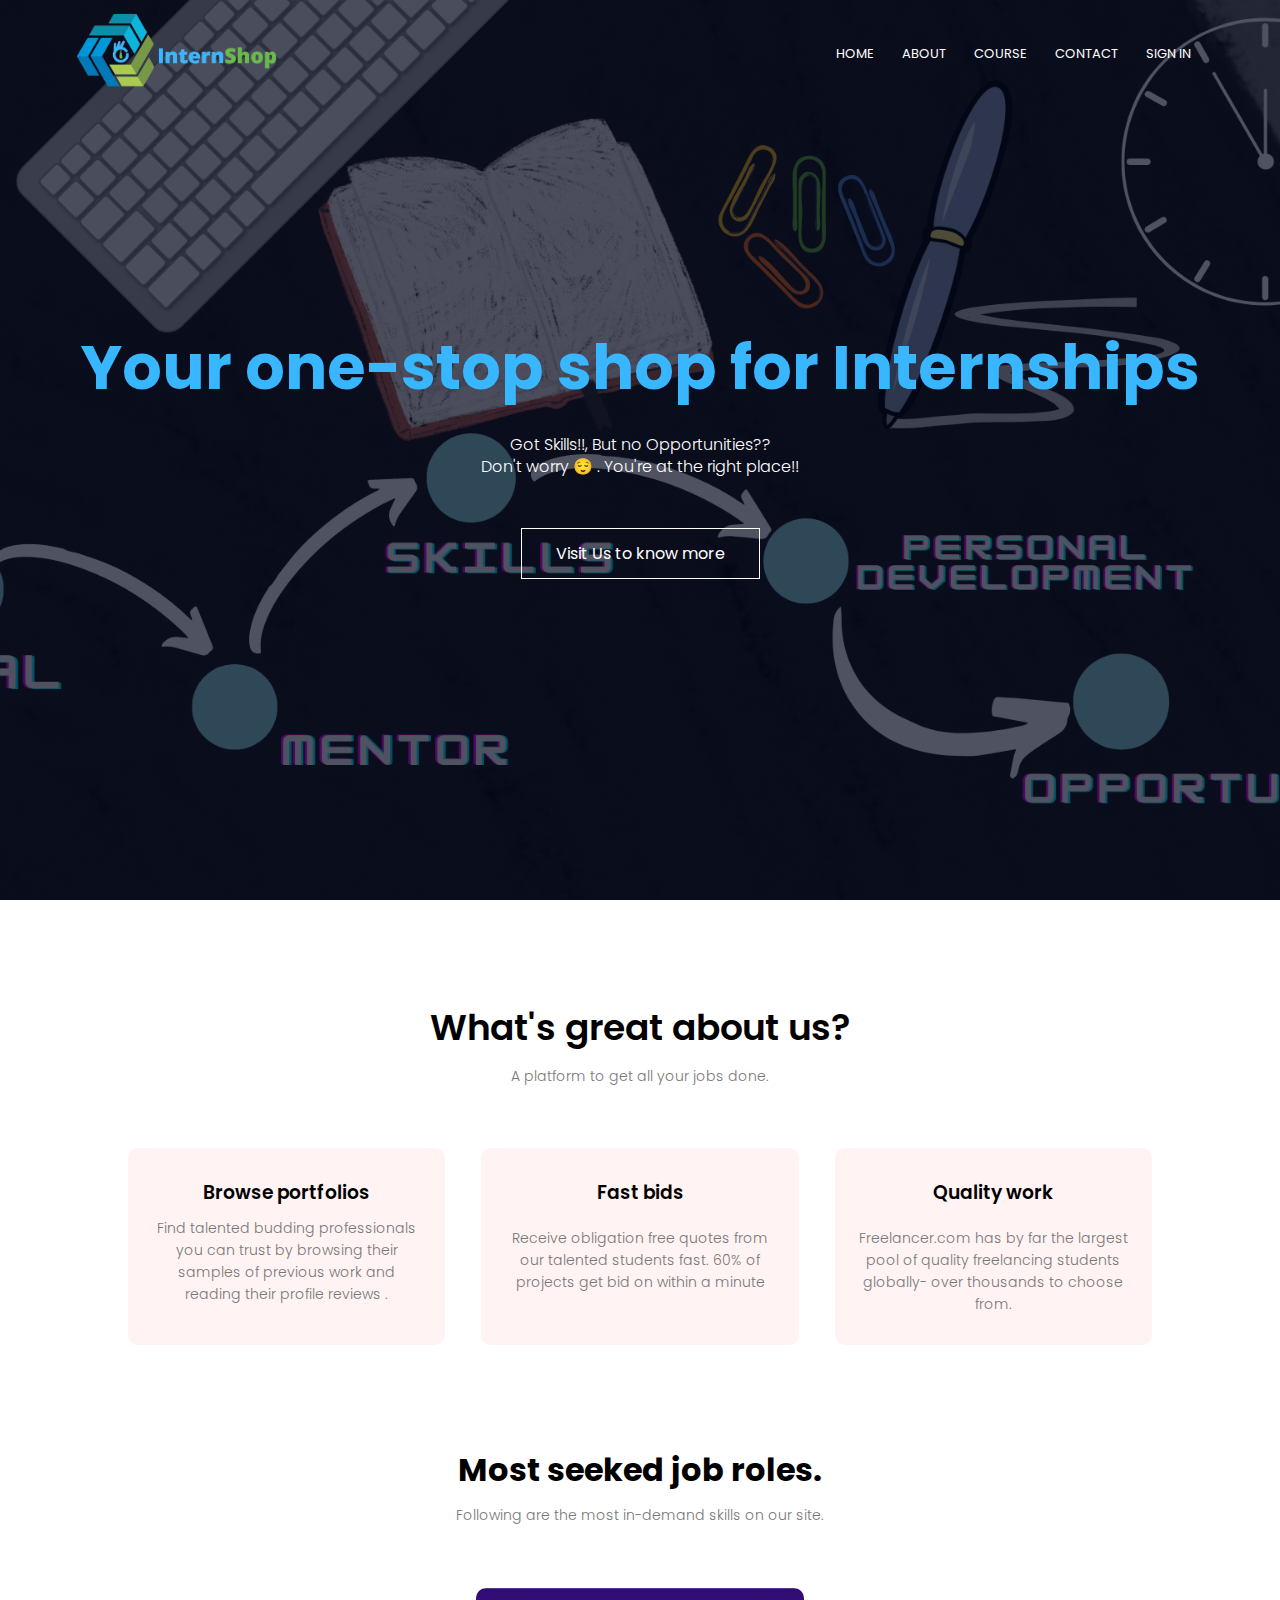
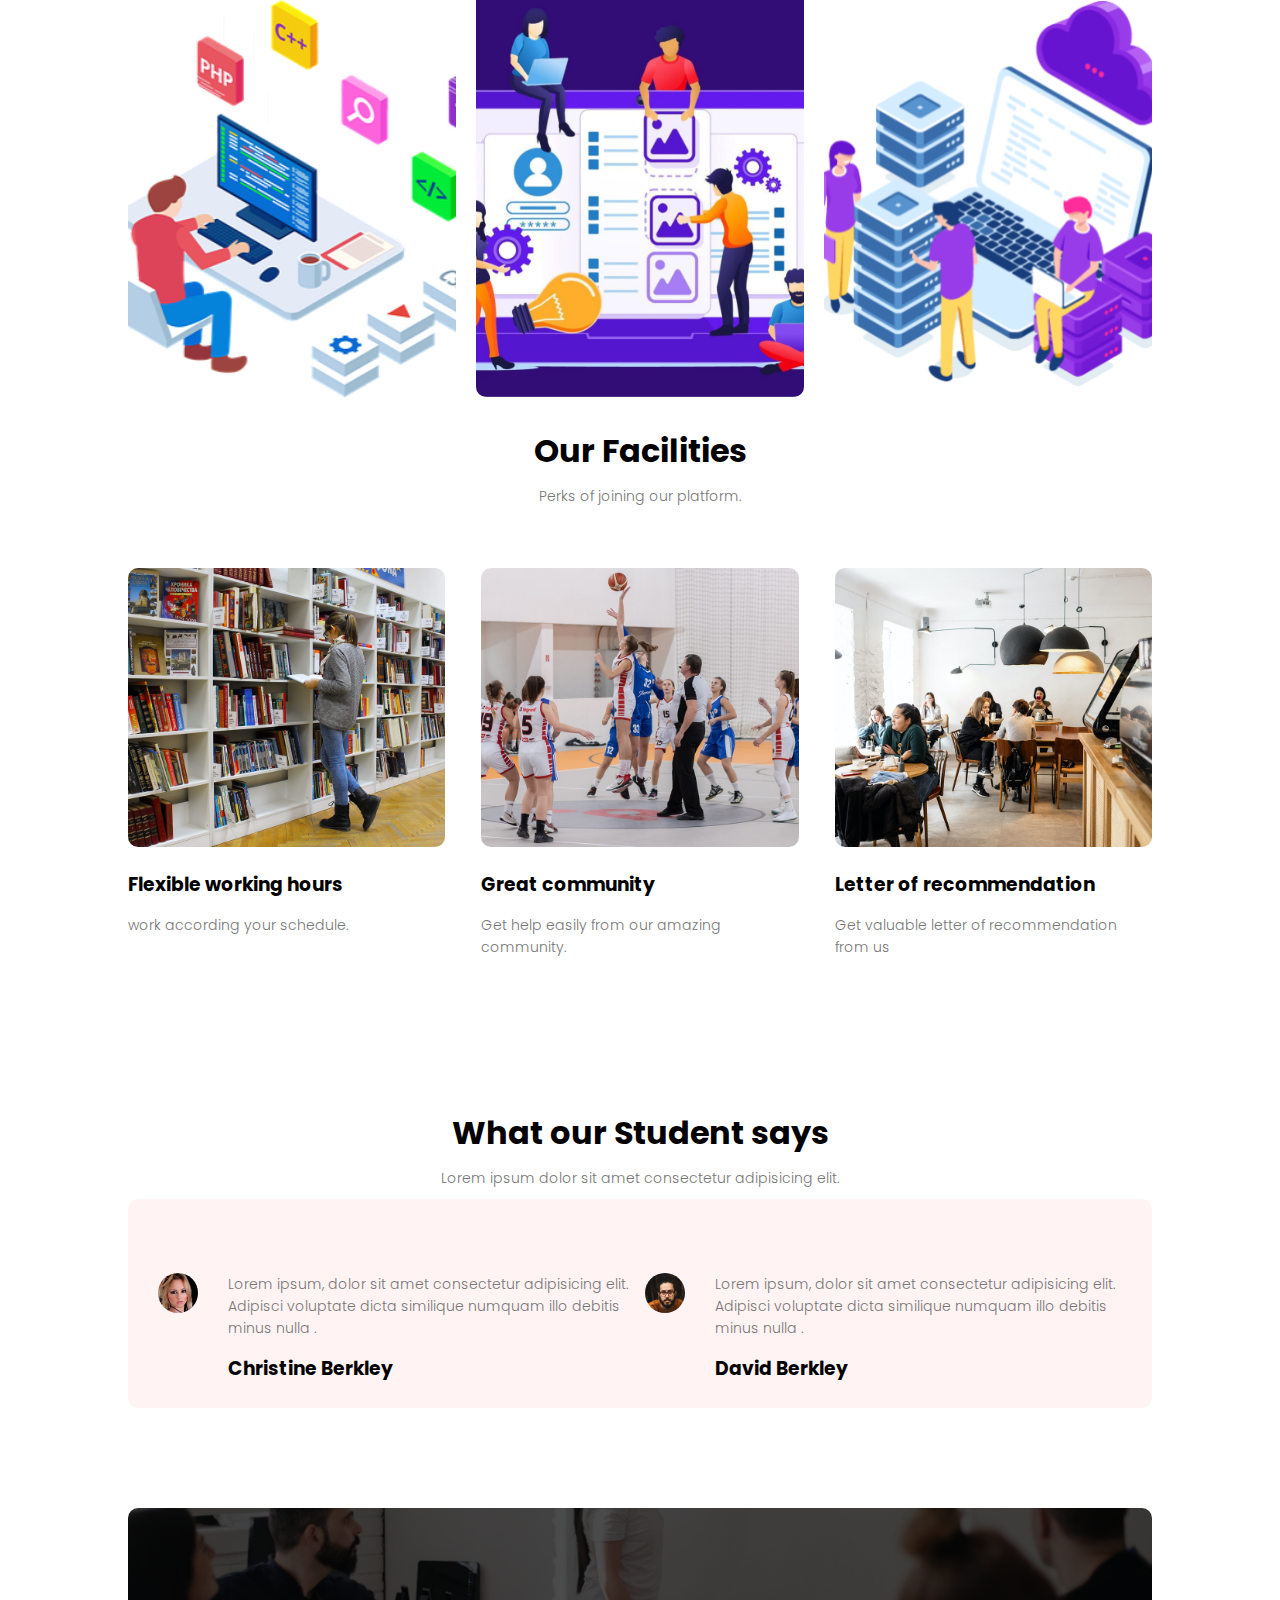
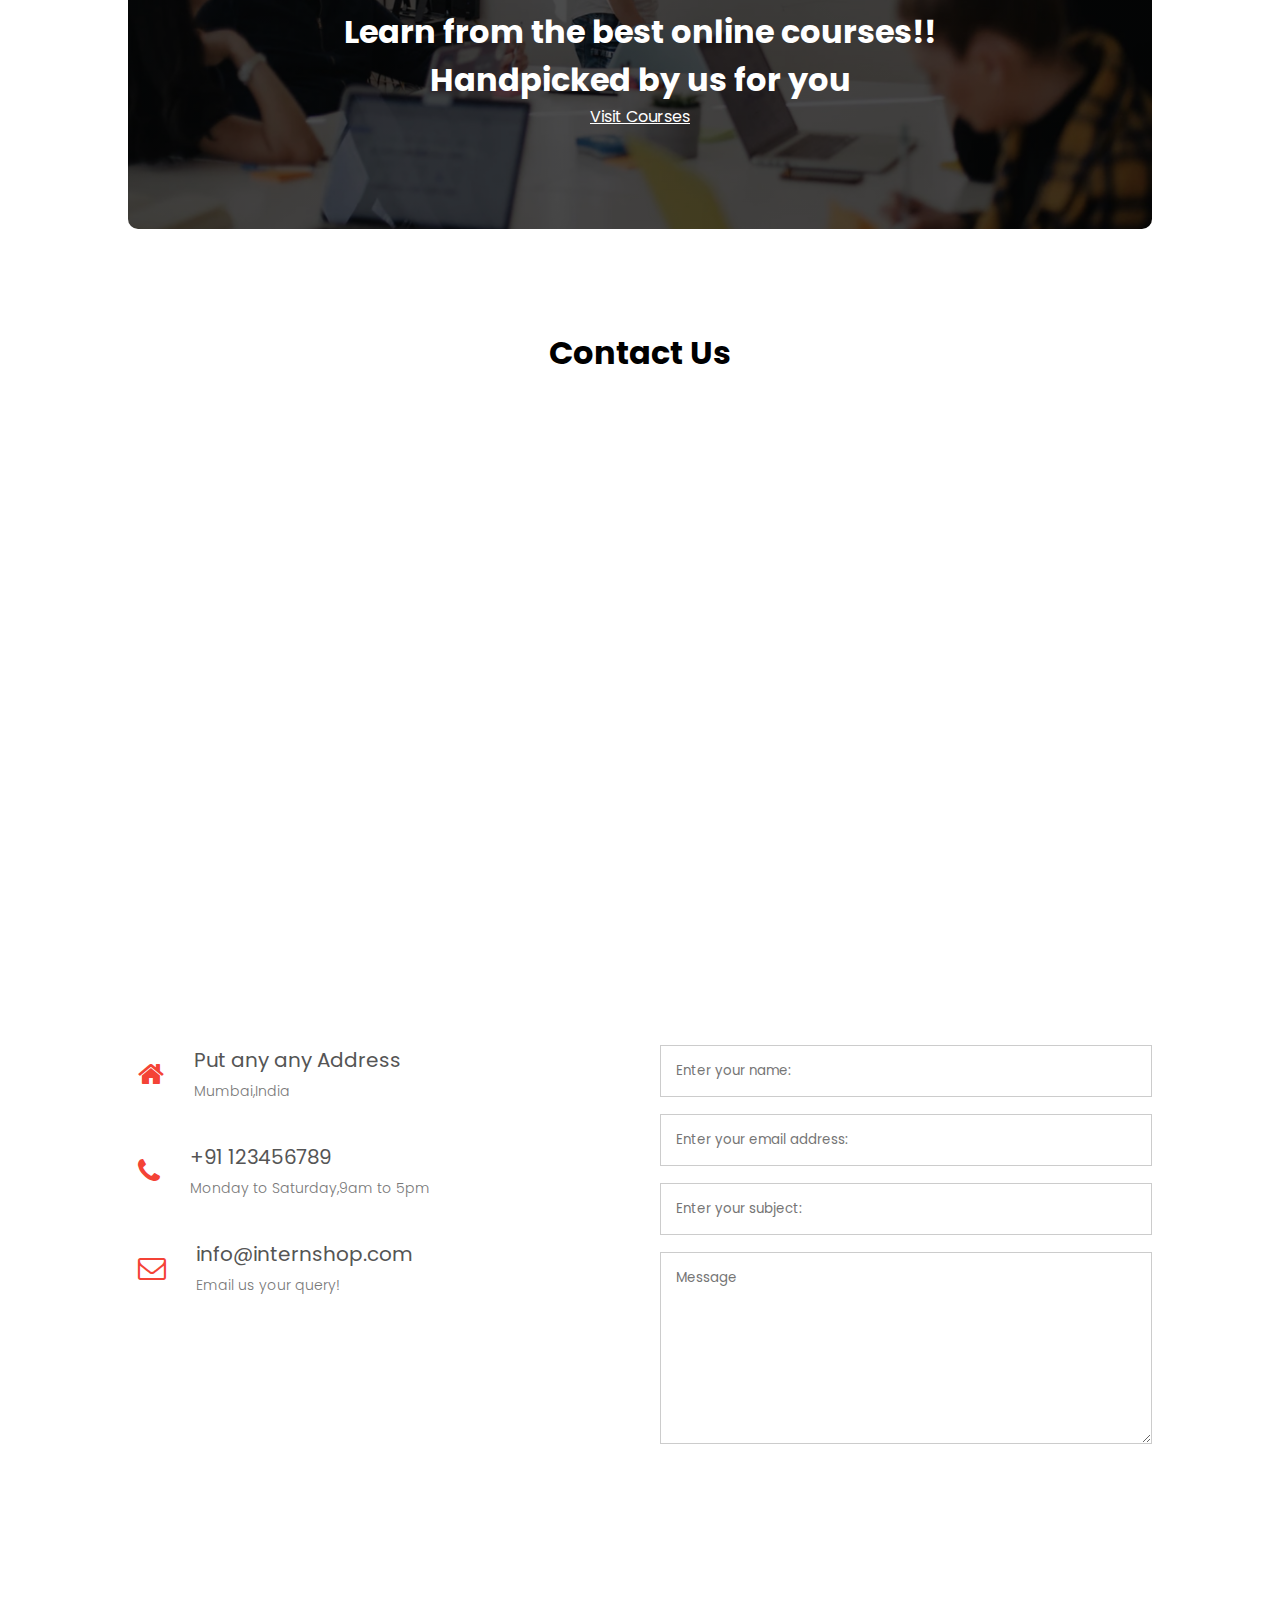
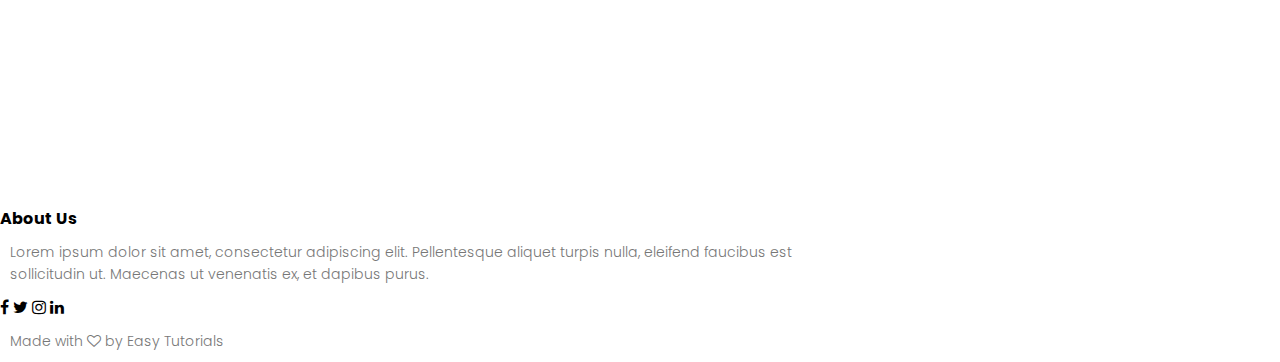
<file: index.html>
<!DOCTYPE html>
<html lang="en">

<head>
    <meta charset="UTF-8">
    <meta http-equiv="X-UA-Compatible" content="IE=edge">
    <meta name="viewport" content="width=device-width, initial-scale=1.0">
    <link rel="stylesheet" href="Style.css">
    <link rel="preconnect" href="https://fonts.googleapis.com">
    <link rel="preconnect" href="https://fonts.gstatic.com" crossorigin>
    <link href="https://fonts.googleapis.com/css2?family=Poppins:wght@200;300;400;600;700&display=swap"
        rel="stylesheet">
    <link rel="stylesheet" href="https://stackpath.bootstrapcdn.com/font-awesome/4.7.0/css/font-awesome.min.css">
    <title>University</title>
</head>

<body>
    <section class="header">
        <div class="navbar">
            <nav>
                <a href="index.html"><img src="images/logo2.png" alt="logo"></a>
                <div class="nav-links" id="navLinks">
                    <i class="fa fa-times" onclick="hideMenu()"></i>
                    <ul>
                        <li><a href="#">HOME</a></li>
                        <li><a href="">ABOUT</a></li>
                        <li><a href="#cta">COURSE</a></li>
                        <li><a href="#ContactUs">CONTACT</a></li>
                        <li><a href="signup.html">SIGN IN</a></li>
                    </ul>
                </div>
                <i class="fa fa-bars" onclick="showMenu()"></i>
            </nav>
        </div>
        <div class="text-box">
            <h1 style="color:#38B6FF ;">Your one-stop shop for Internships</h1>
            <p>Got Skills!!, But no Opportunities?? <br> Don't worry 😌 . You're at the right place!!</p>
            <a href="#course" class="hero-btn">Visit Us to know more </a>
        </div>
    </section>
    <!-- course -->
    <section class="course" id="course">
        <h1>What's great about us?</h1>
        <p>A platform to get all your jobs done. </p>
        <div class="row">
            <div class="course-col">
                <h3>Browse portfolios
                <p>Find talented budding professionals you can trust by browsing their samples of previous work and reading their profile reviews .</p>
            </div>
            <div class="course-col">
                <h3>Fast bids</h3>
                <p>Receive obligation free quotes from our talented students fast. 60% of projects get bid on within a minute</p>
            </div>
            <div class="course-col">
                <h3>Quality work</h3>
                <p>Freelancer.com has by far the largest pool of quality freelancing students globally- over thousands to choose from.</p>
            </div>

        </div>
    </section>
    <!-- camous -->
    <section class="campus">
        <h1>Most seeked job roles.</h1>
        <p>Following are the most in-demand skills on our site.</p>
        <div class="row">
            <div class="campus-col">
                <img src="images/webdevelop - Edited.png" alt="">
                <div class="layer">
                    <h3>Web Development</h3>
                </div>
            </div>
            <div class="campus-col">
                <img src="images/UX-UI-Design - Edited.png" alt="">
                <div class="layer">
                    <h3>UI/UX Designing</h3>
                </div>
            </div>
            <div class="campus-col">
                <img src="images/database - Edited.png" alt="">
                <div class="layer">
                    <h3>Database management</h3>
                </div>
            </div>
        </div>
    </section>

    <!-- facilities -->

    <section class="facilities">
        <h1>Our Facilities</h1>
        <p>Perks of joining our platform.</p>
        <div class="row">
            <div class="facilities-col">
                <img src="images/library.png" alt="">
                <h3>Flexible working hours</h3>
                <p>work according your schedule.</p>
            </div>
            <div class="facilities-col">
                <img src="images/basketball.png" alt="">
                <h3>Great community</h3>
                <p>Get help easily from our amazing community.</p>
            </div>
            <div class="facilities-col">
                <img src="images/cafeteria.png" alt="">
                <h3>Letter of recommendation</h3>
                <p>Get valuable letter of recommendation from us</p>
            </div>
        </div>
    </section>

    <!-- testimonials -->
    <section class="testimonials">
        <h1>What our Student says</h1>
        <p>Lorem ipsum dolor sit amet consectetur adipisicing elit.</p>
        <div class="testimonials-col">
            <div class="row">
                <img src="images/user1.jpg" alt="">
                <div>
                    <p>Lorem ipsum, dolor sit amet consectetur adipisicing elit. Adipisci voluptate dicta similique
                        numquam illo debitis minus nulla .</p>
                    <h3>Christine Berkley</h3>
                </div>
            </div>
            <div class="row">
                <img src="images/user2.jpg" alt="">
                <div>
                    <p>Lorem ipsum, dolor sit amet consectetur adipisicing elit. Adipisci voluptate dicta similique
                        numquam illo debitis minus nulla .</p>
                    <h3>David Berkley</h3>
                </div>
            </div>
        </div>
    </section>

    <!-- call to action -->

    <section class="cta" id="cta">
        <h1>Learn from the best online courses!!<br>Handpicked by us for you </h1>
        <a href="#">Visit Courses</a>
    </section>
    <section class="Contact-Us-Header" id="ContactUs">
        <h1>Contact Us</h1>

    </section>

    <section class="location">
        <iframe
            src="https://www.google.com/maps/embed?pb=!1m18!1m12!1m3!1d3766.8902068292077!2d72.85365521482456!3d19.243616186991982!2m3!1f0!2f0!3f0!3m2!1i1024!2i768!4f13.1!3m3!1m2!1s0x3be7b13affffffff%3A0xfd071f1d3a7844ef!2sSt.%20Francis%20Institute%20of%20Technology!5e0!3m2!1sen!2sin!4v1662894387992!5m2!1sen!2sin"
            width="600" height="450" style="border:0;" allowfullscreen="" loading="lazy"
            referrerpolicy="no-referrer-when-downgrade"></iframe>
    </section>

    <section class="contact-us">
        <div class="row">
            <div class="contact-col">
                <div>
                    <i class="fa fa-home"></i>
                    <span>
                        <h5>Put any any Address</h5>
                        <p>Mumbai,India</p>
                    </span>
                </div>
                <div>
                    <i class="fa fa-phone"></i>
                    <span>
                        <h5>+91 123456789</h5>
                        <p>Monday to Saturday,9am to 5pm</p>
                    </span>
                </div>
                <div>
                    <i class="fa fa-envelope-o"></i>
                    <span>
                        <h5>info@internshop.com</h5>
                        <p>Email us your query!</p>
                    </span>
                </div>
            </div>
            <div class="contact-col">
                <form action="">
                    <input type="text" placeholder="Enter your name:" required>
                    <input type="email" placeholder="Enter your email address:" required>
                    <input type="text" placeholder="Enter your subject:" required>
                    <textarea rows="8" placeholder="Message" required></textarea>
                    <button type="submit" class="hero-btn red-btn"></button>
                </form>
            </div>
        </div>
    </section>
    </section>

    <section class="footer">
        <h4>About Us</h4>
        <p>Lorem ipsum dolor sit amet,
            consectetur adipiscing elit.
            Pellentesque aliquet turpis nulla, eleifend faucibus
            est
            <br>
            sollicitudin ut. Maecenas ut venenatis ex, et dapibus purus.
        </p>
        <div class="icons">
            <i class="fa fa-facebook"></i>
            <i class="fa fa-twitter"></i>
            <i class="fa fa-instagram"></i>
            <i class="fa fa-linkedin"></i>
        </div>
        <p>Made with <i class="fa fa-heart-o"></i> by Easy Tutorials</p>
    </section>

    <script>
        var navLinks = document.getElementById("navLinks");
        function showMenu() {
            navLinks.style.right = "O"!
        }
        function hideMenu() {
            navLinks.style.right = "-200px";
        }
    </script>

    <!-- javascript for toggle menu -->
    <script>
        var navLinks = document.getElementById("navLinks");
        function showMenu() {
            navLinks.style.right = "0";
            // navLinks.style.display="initial";
        }
        function hideMenu() {
            navLinks.style.right = "-200px";
            // navLinks.style.display="none";
        }
        document.addEventListener("scroll", function () {
            const navbar = document.querySelector(".navbar");
            const navbarHeight = 100;
            const distanceFromTop = Math.abs(
                document.body.getBoundingClientRect().top
            );
            if (distanceFromTop >= navbarHeight) navbar.classList.add("fixed-top");
            else navbar.classList.remove("fixed-top");
        });
    </script>
</body>

</html>
</file>
<file: Style.css>
* {
    margin: 0;
    padding: 0;
    font-family: 'Poppins', sans-serif;

}
html{
    scroll-behavior: smooth;
}

.header {
    min-height: 100vh;
    width: 100%;
    background-image: linear-gradient(rgba(4, 9, 30, 0.7), rgba(4, 9, 30, 0.7)), url("images/sunset.png");
    background-position: center;
    background-size: cover;
    position: relative;
}

.navbar.fixed-top {
    position: fixed;
    top: 0;
    width: 100%;
    /* scrolling colors */
    background-color: rgba(0, 0, 0, 0.548);
    color: white;
    z-index: 1;
}

nav {
    display: flex;
    padding: 1% 6%;
    justify-content: space-between;
    align-items: center;
}

nav img {
    width: 200px;
}

.nav-links {
    flex: 1;
    text-align: right;
}

.nav-links ul li {
    list-style: none;
    display: inline-block;
    padding: 8px 12px;
    position: relative;
}

.nav-links a {
    text-decoration: none;
    color: #ffff;
    font-size: 13px;
}

.nav-links ul li::after {
    content: '';
    width: 0%;
    height: 2px;
    background: #41B6DC;
    display: block;
    margin: auto;
    transition: 0.5s;

}

.nav-links ul li:hover::after {
    width: 100%;
}

.text-box {
    width: 90%;
    color: #ffff;
    position: absolute;
    top: 50%;
    left: 50%;
    transform: translate(-50%, -50%);
    text-align: center;
}

.text-box h1 {
    font-size: 62px;
}

.text-box p {
    margin: 10px 0 40px;
    font-size: 16px;
    color: #ffff;
}

.hero-btn {
    display: inline-block;
    text-decoration: none;
    color: #ffff;
    border: 1px solid #ffff;
    padding: 12px 34px;
    background: transparent;
    position: relative;
    cursor: pointer;
}

.hero-btn:hover {
    border: 1px solid #41B6DC;
    background: #41B6DC;
    color: black;
    transition: 1s;
}

nav .fa {
    display: none;
}

@media(max-width:700px) {
    .text-box h1 {
        font-size: 20px;
    }

    .nav-links ul li {
        display: block;
    }

    .nav-links {
        position: absolute;
        background: #f44336;
        height: 100vh;
        width: 200px;
        top: 0;
        right: -200px;
        text-align: left;
        z-index: 2;
        transition: 1s;
        overflow: hidden;
    }

    nav .fa {
        display: block;
        color: #ffff;
        margin: 10px;
        font-size: 22px;
        cursor: pointer;
    }

    .nav-links ul {
        padding: 30px;
    }
}

/* course */

.course {
    width: 80%;
    margin: auto;
    text-align: center;
    padding-top: 100px;
}

.course h1 {
    font-size: 36px;
    font-weight: 600;
}

p {
    color: #777;
    font-size: 14px;
    font-weight: 300;
    line-height: 22px;
    padding: 10px;
}

.row {
    margin-top: 5%;
    display: flex;
    justify-content: space-between;

}

.course-col {
    flex-basis: 31%;
    background: #fff3f3;
    border-radius: 10px;
    margin-bottom: 5%;
    padding: 20px 12px;
    box-sizing: border-box;
    transition: 0.5s;
}

.course-col h3 {
    text-align: center;
    font-weight: 600;
    margin: 10px 0;
}

.course-col:hover {
    box-shadow: 0 0 20px 0px rgba(0, 0, 0, 0.2);
}

@media(max-width:700px) {
    .row {
        flex-direction: column;
    }
}

/* campus */

.campus {
    width: 80%;
    margin: auto;
    text-align: center;
    padding-top: 50px;
}

.campus-col {
    flex-basis: 32%;
    border-radius: 10px;
    margin-bottom: 30px;
    position: relative;
    overflow: hidden;

}

.campus-col img {
    width: 100%;
    display: block;
}

.layer {
    background: rgba(226, 0, 0, 0.0);
    height: 100%;
    width: 100%;
    position: absolute;
    top: 0;
    left: 0;
    transition: 0.5s;
}

.layer:hover {
    background: rgba(226, 0, 0, 0.5);
}

.layer h3 {
    width: 100%;
    font-weight: 500;
    color: #ffff;
    font-size: 26px;
    bottom: 0;
    left: 50%;
    transform: translate(-50%);
    position: absolute;
    opacity: 0;
    transition: 0.5s;
}

.layer:hover h3 {
    bottom: 49%;
    opacity: 1;
}

/* facilities */

.facilities {
    width: 80%;
    margin: auto;
    text-align: center;
    padding: top 100px;
    ;
}

.facilities-col {
    flex-basis: 31%;
    border-radius: 10px;
    margin-bottom: 5%;
    text-align: left;
}

.facilities-col img {
    width: 100%;
    border-radius: 10px;
}

.facilities-col p {
    padding: 0;
}

.facilities-col h3 {
    margin-top: 16px;
    margin-bottom: 15px;
    text-align: left;
}

/* testimonials    */

.testimonials {
    width: 80%;
    margin: auto;
    padding-top: 100px;
    text-align: center;

}

.testimonials-col {
    flex-basis: 41%;
    border-radius: 10px;
    margin-bottom: 5%;
    text-align: left;
    background: #fff3f3;
    padding: 25px;
    cursor: pointer;
    display: flex;
}

.testimonials-col img {
    height: 40px;
    margin-left: 5px;
    margin-right: 30px;
    border-radius: 50%;
}

.testimonials-col p {
    padding: 0;
}

.testimonials-col h3 {
    margin-top: 15px;
    text-align: left;
}

@media(max-widht:700px) {
    .testimonials-col img {
        margin-left: 0px;
        margin-right: 15px;
    }
}

/* call to action   */
.cta {
    margin: 100px auto;
    width: 80%;
    background-image: linear-gradient(rgba(0, 0, 0, 0.7), rgba(0, 0, 0, 0.7)), url(images/banner2.jpg);
    background-position: center;
    background-size: cover;
    border-radius: 10px;
    text-align: center;
    padding: 100px 0;
}
.cta h1,a{
    color: #ffff;  
    
}

/* Contact Us */
.location{
    width: 80%;
    margin: auto;
    padding: 80px 0;
}
.location iframe{
    width: 100%;
}
.contact-us{
    width: 80%;
    margin: auto;
}
.Contact-Us-Header{
    width: 80%;
    margin: auto;
    text-align: center;
}
.contact-col{
    flex-basis: 48%;
    margin-bottom: 30%;
}
.contact-col div{
    display: flex;
    align-items: center;
    margin-bottom: 40px;
}
.contact-col div .fa{
    font-size: 28px;
    color: #f44336;
    margin: 10px;
    margin-right: 30px;
}
.contact-col div p{
    padding: 0%;
}
.contact-col div h5{
    font-size: 20px;
    color: #555;
    margin-bottom: 5px;
    font-weight: 400;
}
.contact-col input,.contact-col textarea{
    width: 100%;
    padding: 15px;
    margin-bottom: 17px;
    outline: none;
    border: 1px solid #ccc;
    box-sizing: border-box;
}
</file>
